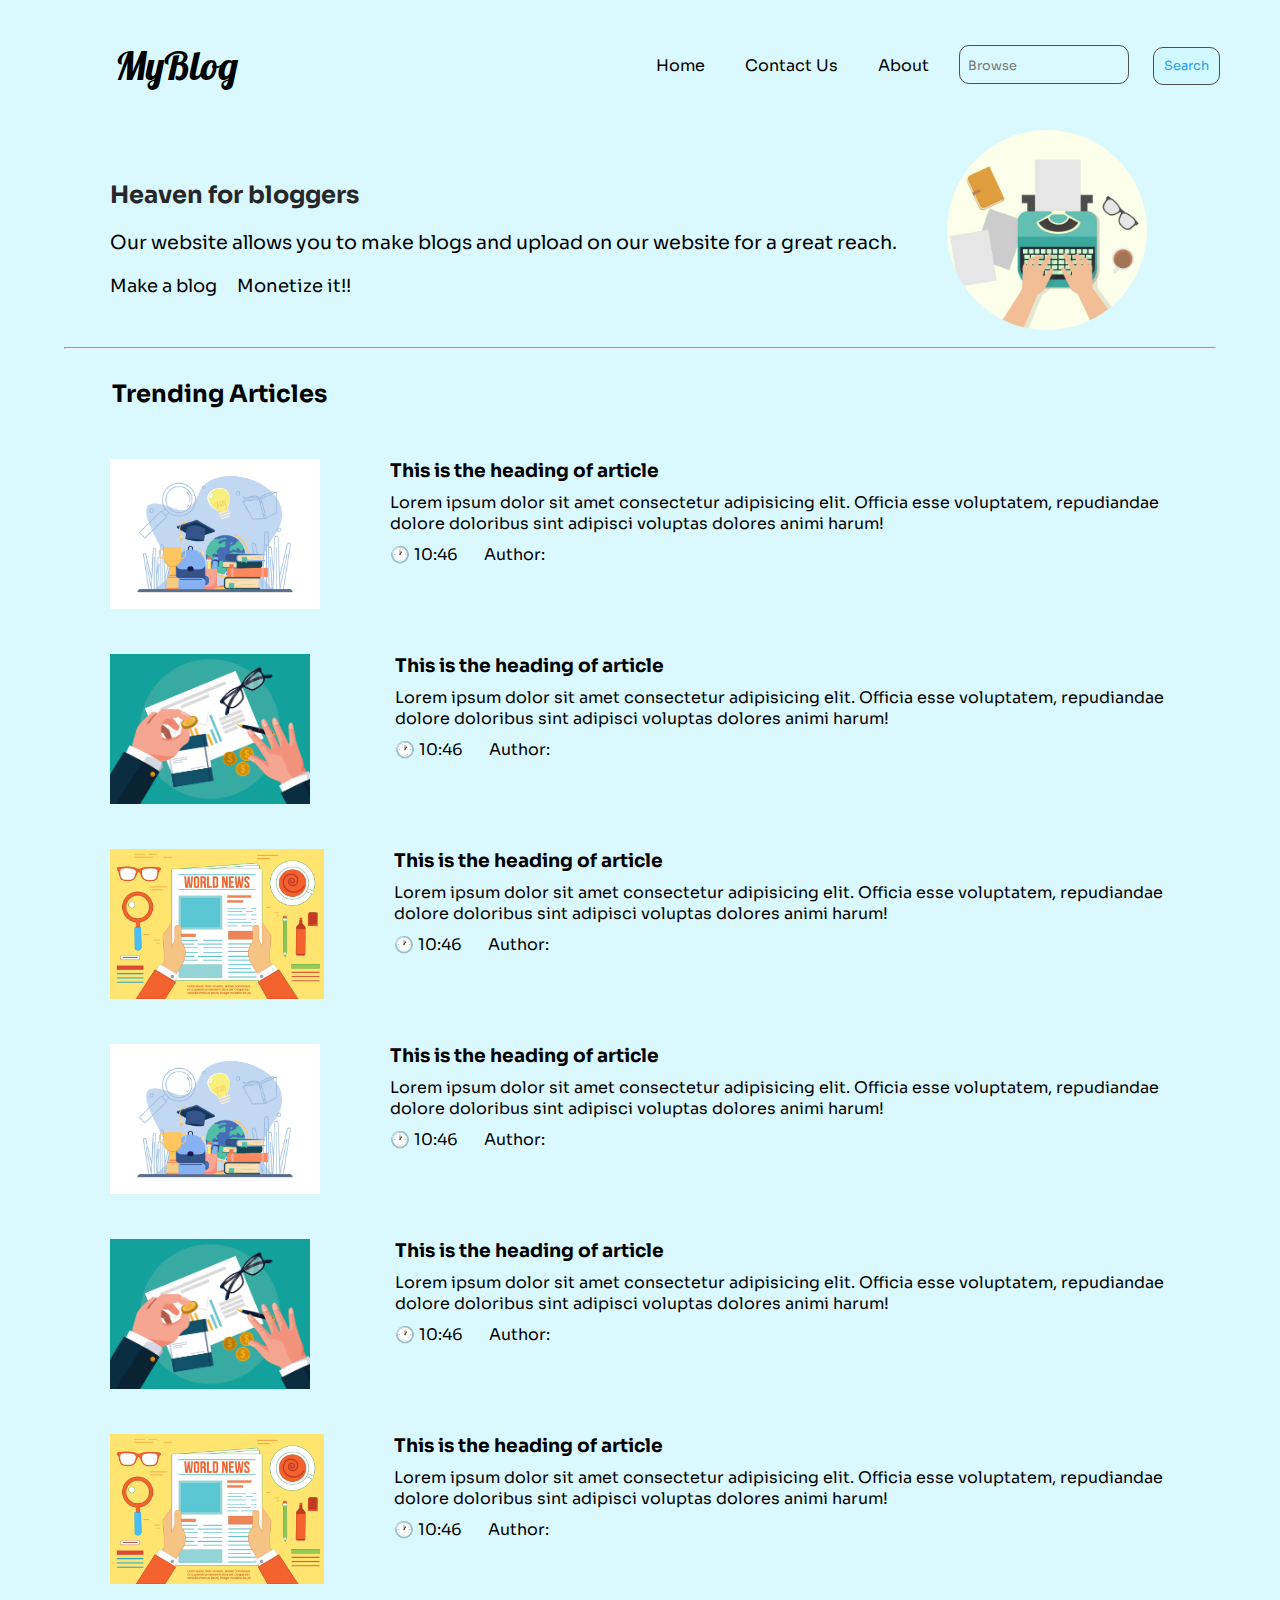
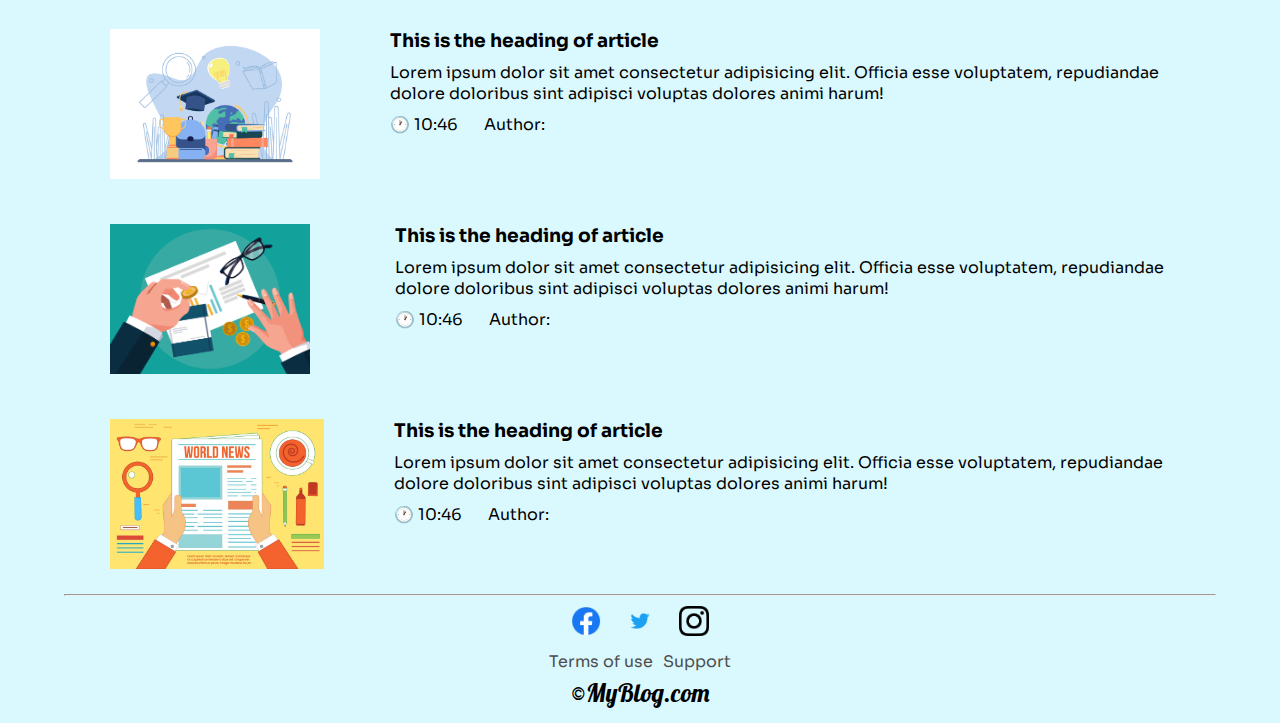
<file: index.html>
<!DOCTYPE html>
<html lang="en">
  <head>
    <meta charset="UTF-8" />
    <meta http-equiv="X-UA-Compatible" content="IE=edge" />
    <meta name="viewport" content="width=device-width, initial-scale=1.0" />
    <title>MyBlog</title>
    <link rel="stylesheet" href="index.css" />
    <link rel="stylesheet" href="index-resonsive.css" />
  </head>
  <body>
    <nav class="navbar">
      <div class="logo"><p>MyBlog</p></div>
      <div class="nav-components">
        <ul class="nav-list">
          <li class="nav-items"><a href="index.html">Home</a></li>
          <li class="nav-items"><a href="contact.html">Contact Us</a></li>
          <li class="nav-items"><a href="about.html">About</a></li>
        </ul>
        <form action="search.html" method="get">
          <input
            type="text"
            name="search-item"
            id="search-item"
            placeholder="Browse"
            name="query"
          />
          <button id="btn-search">Search</button>
        </form>
      </div>
    </nav>

    <main>
      <section class="container">
        <div class="title">
          <div class="l-items">
            <h2 class="heading">Heaven for bloggers</h2>
            <p class="para-1">
              Our website allows you to make blogs and upload on our website for
              a great reach.
            </p>
            <p class="para-2">
              Make a blog&nbsp;&nbsp;&nbsp;&nbsp; Monetize it!!
            </p>
          </div>
          <div class="r-items">
            <img src="images/image1.jpg" alt="This is an image" srcset="" />
          </div>
        </div>
      </section>
      <hr />
      <section class="articles">
        <h2 class="heading-2">Trending Articles</h2>
        <div class="article">
          <div class="art-img">
            <a href="blogpost.html"
              ><img src="images/581.jpg" alt="This is an image" srcset=""
            /></a>
          </div>
          <div class="art-con">
            <h3 class="head-tert">
              <a href="blogpost.html">This is the heading of article</a>
            </h3>
            <p id="para-3">
              Lorem ipsum dolor sit amet consectetur adipisicing elit. Officia
              esse voluptatem, repudiandae dolore doloribus sint adipisci
              voluptas dolores animi harum!
            </p>
            <span class="s-3">&#128336; 10:46</span
            >&nbsp;&nbsp;&nbsp;&nbsp;<span class="s-3">Author:</span>
          </div>
        </div>
        <div class="article">
          <div class="art-img">
            <a href="blogpost.html"
              ><img
                class="img-2"
                src="images/450_REpWIE1BUiAwOTctMTQ.jpg"
                alt="This is an image"
                srcset=""
            /></a>
          </div>
          <div class="art-con">
            <h3 class="head-tert">
              <a href="blogpost.html">This is the heading of article</a>
            </h3>
            <p id="para-3">
              Lorem ipsum dolor sit amet consectetur adipisicing elit. Officia
              esse voluptatem, repudiandae dolore doloribus sint adipisci
              voluptas dolores animi harum!
            </p>
            <span class="s-3">&#128336; 10:46</span
            >&nbsp;&nbsp;&nbsp;&nbsp;<span class="s-3">Author:</span>
          </div>
        </div>
        <div class="article">
          <div class="art-img">
            <a href="blogpost.html"
              ><img
                src="images/free-news-vector.jpg"
                alt="This is an image"
                srcset=""
            /></a>
          </div>
          <div class="art-con">
            <h3 class="head-tert">
              <a href="blogpost.html">This is the heading of article</a>
            </h3>
            <p id="para-3">
              Lorem ipsum dolor sit amet consectetur adipisicing elit. Officia
              esse voluptatem, repudiandae dolore doloribus sint adipisci
              voluptas dolores animi harum!
            </p>
            <span class="s-3">&#128336; 10:46</span
            >&nbsp;&nbsp;&nbsp;&nbsp;<span class="s-3">Author:</span>
          </div>
        </div>
        <div class="article">
          <div class="art-img">
            <a href="blogpost.html"
              ><img src="images/581.jpg" alt="This is an image" srcset=""
            /></a>
          </div>
          <div class="art-con">
            <h3 class="head-tert">
              <a href="blogpost.html">This is the heading of article</a>
            </h3>
            <p id="para-3">
              Lorem ipsum dolor sit amet consectetur adipisicing elit. Officia
              esse voluptatem, repudiandae dolore doloribus sint adipisci
              voluptas dolores animi harum!
            </p>
            <span class="s-3">&#128336; 10:46</span
            >&nbsp;&nbsp;&nbsp;&nbsp;<span class="s-3">Author:</span>
          </div>
        </div>
        <div class="article">
          <div class="art-img">
            <a href="blogpost.html"
              ><img
                class="img-2"
                src="images/450_REpWIE1BUiAwOTctMTQ.jpg"
                alt="This is an image"
                srcset=""
            /></a>
          </div>
          <div class="art-con">
            <h3 class="head-tert">
              <a href="blogpost.html">This is the heading of article</a>
            </h3>
            <p id="para-3">
              Lorem ipsum dolor sit amet consectetur adipisicing elit. Officia
              esse voluptatem, repudiandae dolore doloribus sint adipisci
              voluptas dolores animi harum!
            </p>
            <span class="s-3">&#128336; 10:46</span
            >&nbsp;&nbsp;&nbsp;&nbsp;<span class="s-3">Author:</span>
          </div>
        </div>
        <div class="article">
          <div class="art-img">
            <a href="blogpost.html"
              ><img
                src="images/free-news-vector.jpg"
                alt="This is an image"
                srcset=""
            /></a>
          </div>
          <div class="art-con">
            <h3 class="head-tert">
              <a href="blogpost.html">This is the heading of article</a>
            </h3>
            <p id="para-3">
              Lorem ipsum dolor sit amet consectetur adipisicing elit. Officia
              esse voluptatem, repudiandae dolore doloribus sint adipisci
              voluptas dolores animi harum!
            </p>
            <span class="s-3">&#128336; 10:46</span
            >&nbsp;&nbsp;&nbsp;&nbsp;<span class="s-3">Author:</span>
          </div>
        </div>
        <div class="article">
          <div class="art-img">
            <a href="blogpost.html"
              ><img src="images/581.jpg" alt="This is an image" srcset=""
            /></a>
          </div>
          <div class="art-con">
            <h3 class="head-tert">
              <a href="blogpost.html">This is the heading of article</a>
            </h3>
            <p id="para-3">
              Lorem ipsum dolor sit amet consectetur adipisicing elit. Officia
              esse voluptatem, repudiandae dolore doloribus sint adipisci
              voluptas dolores animi harum!
            </p>
            <span class="s-3">&#128336; 10:46</span
            >&nbsp;&nbsp;&nbsp;&nbsp;<span class="s-3">Author:</span>
          </div>
        </div>
        <div class="article">
          <div class="art-img">
            <a href="blogpost.html"
              ><img
                class="img-2"
                src="images/450_REpWIE1BUiAwOTctMTQ.jpg"
                alt="This is an image"
                srcset=""
            /></a>
          </div>
          <div class="art-con">
            <h3 class="head-tert">
              <a href="blogpost.html">This is the heading of article</a>
            </h3>
            <p id="para-3">
              Lorem ipsum dolor sit amet consectetur adipisicing elit. Officia
              esse voluptatem, repudiandae dolore doloribus sint adipisci
              voluptas dolores animi harum!
            </p>
            <span class="s-3">&#128336; 10:46</span
            >&nbsp;&nbsp;&nbsp;&nbsp;<span class="s-3">Author:</span>
          </div>
        </div>
        <div class="article">
          <div class="art-img">
            <a href="blogpost.html"
              ><img
                src="images/free-news-vector.jpg"
                alt="This is an image"
                srcset=""
            /></a>
          </div>
          <div class="art-con">
            <h3 class="head-tert">
              <a href="blogpost.html">This is the heading of article</a>
            </h3>
            <p id="para-3">
              Lorem ipsum dolor sit amet consectetur adipisicing elit. Officia
              esse voluptatem, repudiandae dolore doloribus sint adipisci
              voluptas dolores animi harum!
            </p>
            <span class="s-3">&#128336; 10:46</span
            >&nbsp;&nbsp;&nbsp;&nbsp;<span class="s-3">Author:</span>
          </div>
        </div>
      </section>
    </main>
    <hr />
    <footer>
      <section class="foot">
        <div class="icons">
          <a href="http://facebook.com"
            ><img src="images/f_logo_RGB-Blue_58.png" alt=""
          /></a>
          <a href="http://twitter.com"
            ><img src="images/Twitter_Logo_Blue-310x310.png" alt=""
          /></a>
          <a href="http://instagram.com"
            ><img src="images/glyph-logo_May2016-310x310.png" alt=""
          /></a>
        </div>
        <div class="reserved">
          <a href="terms of use.html">Terms of use</a
          ><a href="suppport.html">Support</a>
        </div>
        <div class="copy">&copy;MyBlog.com</div>
      </section>
    </footer>
  </body>
</html>
</file>
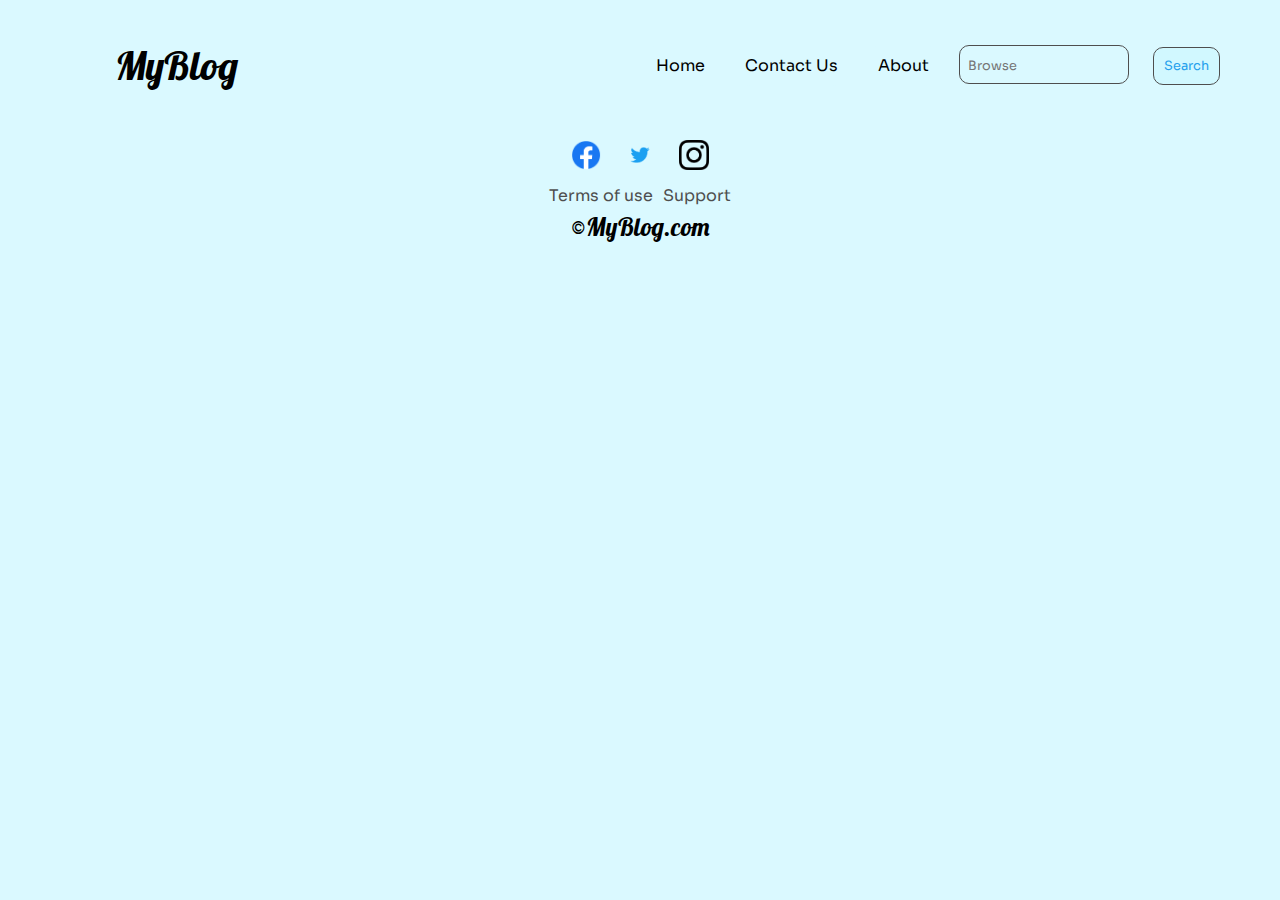
<file: blogpost.html>
<!DOCTYPE html>
<html lang="en">
  <head>
    <meta charset="UTF-8" />
    <meta http-equiv="X-UA-Compatible" content="IE=edge" />
    <meta name="viewport" content="width=device-width, initial-scale=1.0" />
    <title>MyBlog</title>
    <link rel="stylesheet" href="index.css" />
    <link rel="stylesheet" href="index-resonsive.css" />
  </head>
  <body>
    <nav class="navbar">
      <div class="logo"><p>MyBlog</p></div>
      <div class="nav-components">
        <ul class="nav-list">
          <li class="nav-items"><a href="index.html">Home</a></li>
          <li class="nav-items"><a href="contact.html">Contact Us</a></li>
          <li class="nav-items"><a href="about.html">About</a></li>
        </ul>
        <form action="search.html" method="get">
          <input
            type="text"
            name="search-item"
            id="search-item"
            placeholder="Browse"
            name="query"
          />
          <button id="btn-search">Search</button>
        </form>
      </div>
    </nav>

    <footer>
      <section class="foot">
        <div class="icons">
          <a href="http://facebook.com"
            ><img src="images/f_logo_RGB-Blue_58.png" alt=""
          /></a>
          <a href="http://twitter.com"
            ><img src="images/Twitter_Logo_Blue-310x310.png" alt=""
          /></a>
          <a href="http://instagram.com"
            ><img src="images/glyph-logo_May2016-310x310.png" alt=""
          /></a>
        </div>
        <div class="reserved">
          <a href="terms of use.html">Terms of use</a
          ><a href="suppport.html">Support</a>
        </div>
        <div class="copy">&copy;MyBlog.com</div>
      </section>
    </footer>
  </body>
</html>
</file>
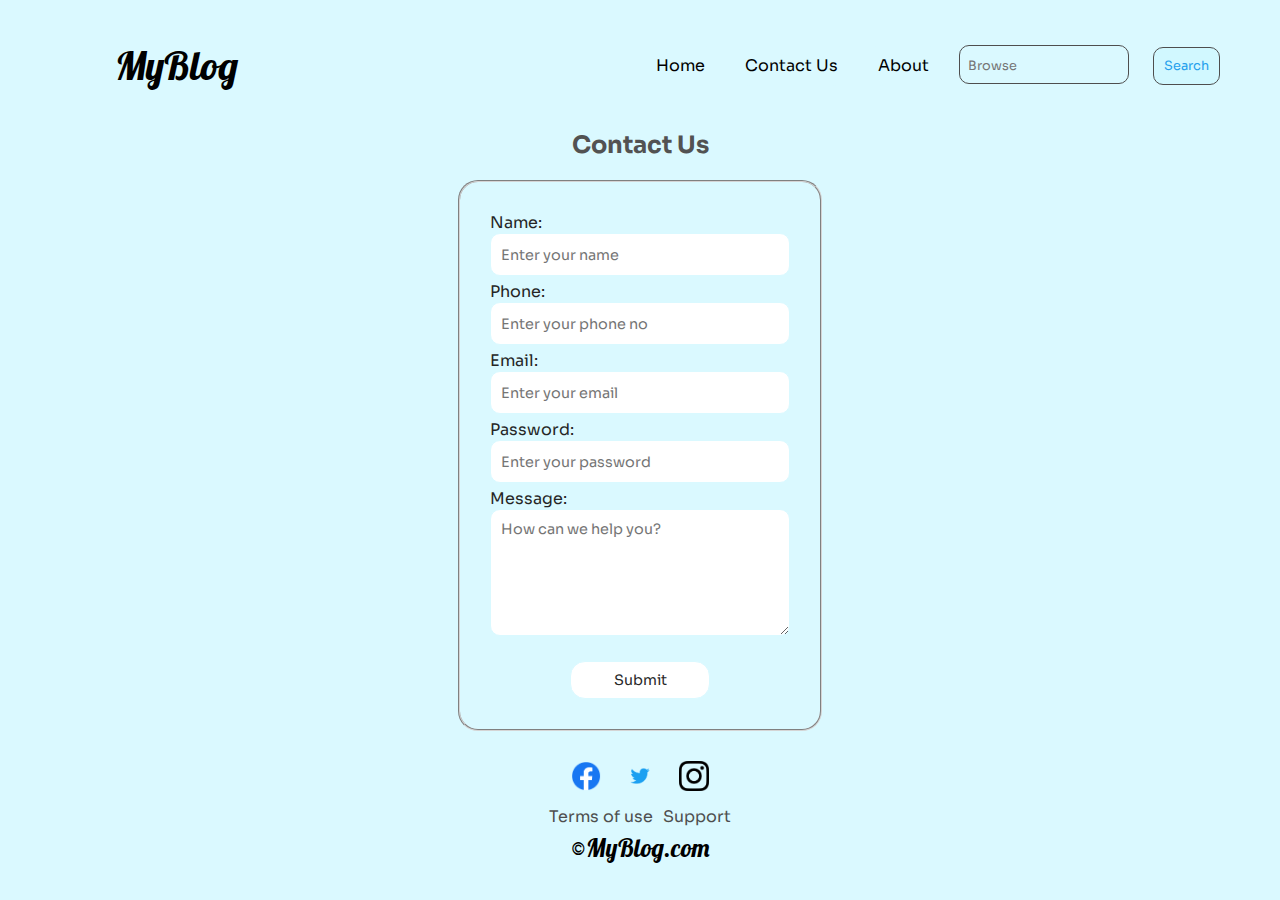
<file: contact.html>
<!DOCTYPE html>
<html lang="en">
  <head>
    <meta charset="UTF-8" />
    <meta http-equiv="X-UA-Compatible" content="IE=edge" />
    <meta name="viewport" content="width=device-width, initial-scale=1.0" />
    <title>MyBlog</title>
    <link rel="stylesheet" href="index.css" />
    <link rel="stylesheet" href="contact.css" />
    <link rel="stylesheet" href="contact-responsive.css" />
  </head>
  <body>
    <nav class="navbar">
      <div class="logo"><p>MyBlog</p></div>
      <div class="nav-components">
        <ul class="nav-list">
          <li class="nav-items"><a href="index.html">Home</a></li>
          <li class="nav-items"><a href="contact.html">Contact Us</a></li>
          <li class="nav-items"><a href="about.html">About</a></li>
        </ul>
        <form action="search.html" method="get">
          <input
            type="text"
            name="search-item"
            id="search-item"
            placeholder="Browse"
            name="query"
          />
          <button id="btn-search">Search</button>
        </form>
      </div>
    </nav>
    <main>
      <section class="contact">
        <div class="contact-form">
          <h2>Contact Us</h2>
          <fieldset>
            <form action="">
              <label for="name">Name:</label>
              <input
                type="text"
                name="Name"
                id="int.name"
                placeholder="Enter your name"
              />
              <label for="phone">Phone:</label>
              <input
                type="tel"
                name="Name"
                id="int.phone"
                placeholder="Enter your phone no"
              />
              <label for="email">Email:</label>
              <input
                type="email"
                name="email"
                id="int.email"
                placeholder="Enter your email"
              />
              <label for="Password">Password:</label>
              <input
                type="password"
                name="Password"
                id=""
                placeholder="Enter your password"
              />
              <label for="message">Message:</label>
              <textarea
                name=""
                id=""
                cols="3"
                rows="5"
                placeholder="How can we help you&#63; "
              ></textarea>
              <input type="submit" value="Submit" />
            </form>
          </fieldset>
        </div>
      </section>
      <footer>
        <section class="foot">
          <div class="icons">
            <a href="http://facebook.com"
              ><img src="images/f_logo_RGB-Blue_58.png" alt=""
            /></a>
            <a href="http://twitter.com"
              ><img src="images/Twitter_Logo_Blue-310x310.png" alt=""
            /></a>
            <a href="http://instagram.com"
              ><img src="images/glyph-logo_May2016-310x310.png" alt=""
            /></a>
          </div>
          <div class="reserved">
            <a href="terms of use.html">Terms of use</a
            ><a href="suppport.html">Support</a>
          </div>
          <div class="copy">&copy;MyBlog.com</div>
        </section>
      </footer>
    </main>
  </body>
</html>
</file>
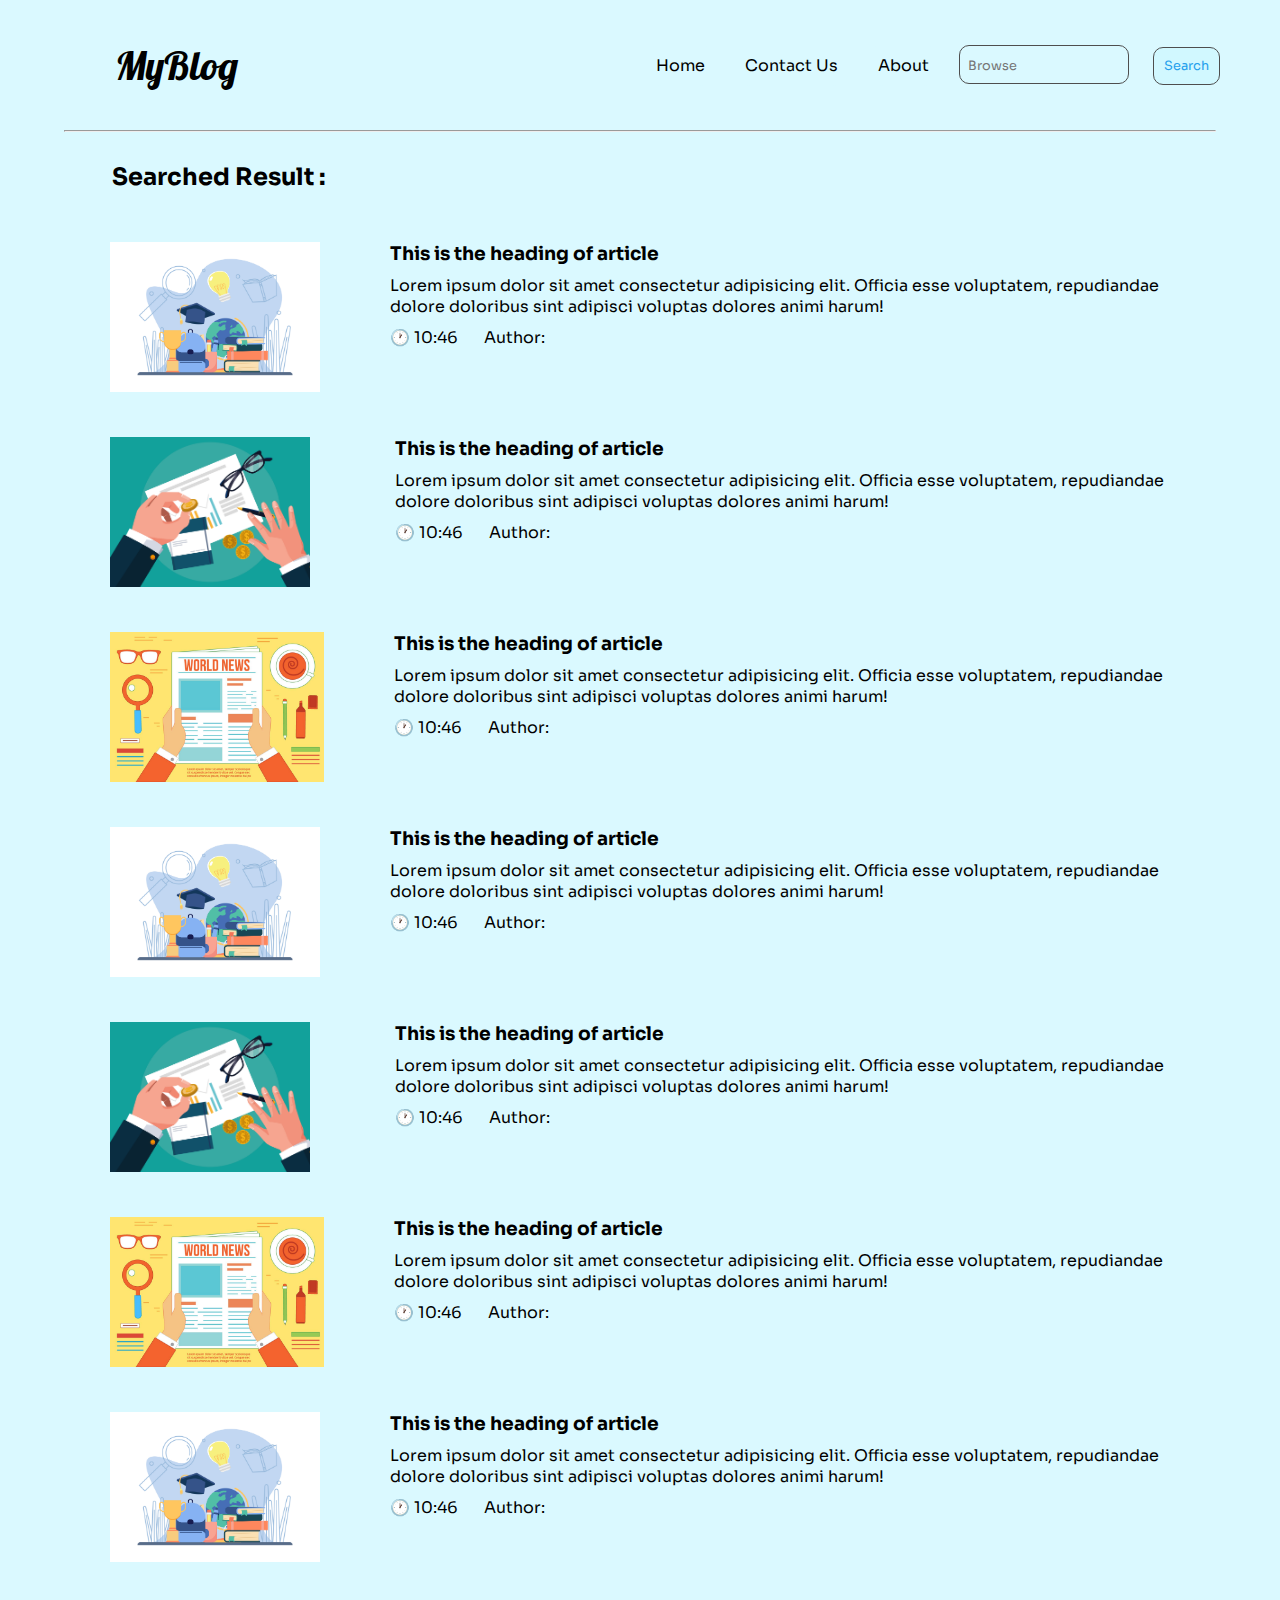
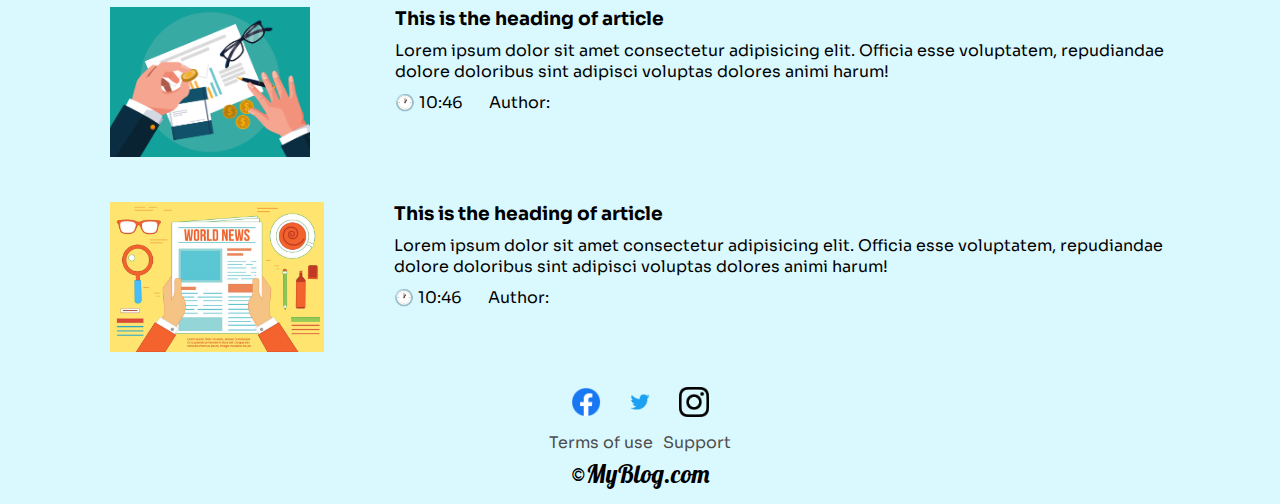
<file: search.html>
<!DOCTYPE html>
<html lang="en">
  <head>
    <meta charset="UTF-8" />
    <meta http-equiv="X-UA-Compatible" content="IE=edge" />
    <meta name="viewport" content="width=device-width, initial-scale=1.0" />
    <title>MyBlog</title>
    <link rel="stylesheet" href="index.css" />
    <link rel="stylesheet" href="index-resonsive.css" />
  </head>
  <body>
    <nav class="navbar">
      <div class="logo"><p>MyBlog</p></div>
      <div class="nav-components">
        <ul class="nav-list">
          <li class="nav-items"><a href="index.html">Home</a></li>
          <li class="nav-items"><a href="contact.html">Contact Us</a></li>
          <li class="nav-items"><a href="about.html">About</a></li>
        </ul>
        <form action="search.html" method="get">
          <input
            type="text"
            name="search-item"
            id="search-item"
            placeholder="Browse"
            name="query"
          />
          <button id="btn-search">Search</button>
        </form>
      </div>
    </nav>

    <main>
      <hr />
      <section class="articles">
        <h2 class="heading-2">Searched Result :</h2>
        <div class="article">
          <div class="art-img">
            <a href="blogpost.html"
              ><img src="images/581.jpg" alt="This is an image" srcset=""
            /></a>
          </div>
          <div class="art-con">
            <h3 class="head-tert">
              <a href="blogpost.html">This is the heading of article</a>
            </h3>
            <p id="para-3">
              Lorem ipsum dolor sit amet consectetur adipisicing elit. Officia
              esse voluptatem, repudiandae dolore doloribus sint adipisci
              voluptas dolores animi harum!
            </p>
            <span class="s-3">&#128336; 10:46</span
            >&nbsp;&nbsp;&nbsp;&nbsp;<span class="s-3">Author:</span>
          </div>
        </div>
        <div class="article">
          <div class="art-img">
            <a href="blogpost.html"
              ><img
                class="img-2"
                src="images/450_REpWIE1BUiAwOTctMTQ.jpg"
                alt="This is an image"
                srcset=""
            /></a>
          </div>
          <div class="art-con">
            <h3 class="head-tert">
              <a href="blogpost.html">This is the heading of article</a>
            </h3>
            <p id="para-3">
              Lorem ipsum dolor sit amet consectetur adipisicing elit. Officia
              esse voluptatem, repudiandae dolore doloribus sint adipisci
              voluptas dolores animi harum!
            </p>
            <span class="s-3">&#128336; 10:46</span
            >&nbsp;&nbsp;&nbsp;&nbsp;<span class="s-3">Author:</span>
          </div>
        </div>
        <div class="article">
          <div class="art-img">
            <a href="blogpost.html"
              ><img
                src="images/free-news-vector.jpg"
                alt="This is an image"
                srcset=""
            /></a>
          </div>
          <div class="art-con">
            <h3 class="head-tert">
              <a href="blogpost.html">This is the heading of article</a>
            </h3>
            <p id="para-3">
              Lorem ipsum dolor sit amet consectetur adipisicing elit. Officia
              esse voluptatem, repudiandae dolore doloribus sint adipisci
              voluptas dolores animi harum!
            </p>
            <span class="s-3">&#128336; 10:46</span
            >&nbsp;&nbsp;&nbsp;&nbsp;<span class="s-3">Author:</span>
          </div>
        </div>
        <div class="article">
          <div class="art-img">
            <a href="blogpost.html"
              ><img src="images/581.jpg" alt="This is an image" srcset=""
            /></a>
          </div>
          <div class="art-con">
            <h3 class="head-tert">
              <a href="blogpost.html">This is the heading of article</a>
            </h3>
            <p id="para-3">
              Lorem ipsum dolor sit amet consectetur adipisicing elit. Officia
              esse voluptatem, repudiandae dolore doloribus sint adipisci
              voluptas dolores animi harum!
            </p>
            <span class="s-3">&#128336; 10:46</span
            >&nbsp;&nbsp;&nbsp;&nbsp;<span class="s-3">Author:</span>
          </div>
        </div>
        <div class="article">
          <div class="art-img">
            <a href="blogpost.html"
              ><img
                class="img-2"
                src="images/450_REpWIE1BUiAwOTctMTQ.jpg"
                alt="This is an image"
                srcset=""
            /></a>
          </div>
          <div class="art-con">
            <h3 class="head-tert">
              <a href="blogpost.html">This is the heading of article</a>
            </h3>
            <p id="para-3">
              Lorem ipsum dolor sit amet consectetur adipisicing elit. Officia
              esse voluptatem, repudiandae dolore doloribus sint adipisci
              voluptas dolores animi harum!
            </p>
            <span class="s-3">&#128336; 10:46</span
            >&nbsp;&nbsp;&nbsp;&nbsp;<span class="s-3">Author:</span>
          </div>
        </div>
        <div class="article">
          <div class="art-img">
            <a href="blogpost.html"
              ><img
                src="images/free-news-vector.jpg"
                alt="This is an image"
                srcset=""
            /></a>
          </div>
          <div class="art-con">
            <h3 class="head-tert">
              <a href="blogpost.html">This is the heading of article</a>
            </h3>
            <p id="para-3">
              Lorem ipsum dolor sit amet consectetur adipisicing elit. Officia
              esse voluptatem, repudiandae dolore doloribus sint adipisci
              voluptas dolores animi harum!
            </p>
            <span class="s-3">&#128336; 10:46</span
            >&nbsp;&nbsp;&nbsp;&nbsp;<span class="s-3">Author:</span>
          </div>
        </div>
        <div class="article">
          <div class="art-img">
            <a href="blogpost.html"
              ><img src="images/581.jpg" alt="This is an image" srcset=""
            /></a>
          </div>
          <div class="art-con">
            <h3 class="head-tert">
              <a href="blogpost.html">This is the heading of article</a>
            </h3>
            <p id="para-3">
              Lorem ipsum dolor sit amet consectetur adipisicing elit. Officia
              esse voluptatem, repudiandae dolore doloribus sint adipisci
              voluptas dolores animi harum!
            </p>
            <span class="s-3">&#128336; 10:46</span
            >&nbsp;&nbsp;&nbsp;&nbsp;<span class="s-3">Author:</span>
          </div>
        </div>
        <div class="article">
          <div class="art-img">
            <a href="blogpost.html"
              ><img
                class="img-2"
                src="images/450_REpWIE1BUiAwOTctMTQ.jpg"
                alt="This is an image"
                srcset=""
            /></a>
          </div>
          <div class="art-con">
            <h3 class="head-tert">
              <a href="blogpost.html">This is the heading of article</a>
            </h3>
            <p id="para-3">
              Lorem ipsum dolor sit amet consectetur adipisicing elit. Officia
              esse voluptatem, repudiandae dolore doloribus sint adipisci
              voluptas dolores animi harum!
            </p>
            <span class="s-3">&#128336; 10:46</span
            >&nbsp;&nbsp;&nbsp;&nbsp;<span class="s-3">Author:</span>
          </div>
        </div>
        <div class="article">
          <div class="art-img">
            <a href="blogpost.html"
              ><img
                src="images/free-news-vector.jpg"
                alt="This is an image"
                srcset=""
            /></a>
          </div>
          <div class="art-con">
            <h3 class="head-tert">
              <a href="blogpost.html">This is the heading of article</a>
            </h3>
            <p id="para-3">
              Lorem ipsum dolor sit amet consectetur adipisicing elit. Officia
              esse voluptatem, repudiandae dolore doloribus sint adipisci
              voluptas dolores animi harum!
            </p>
            <span class="s-3">&#128336; 10:46</span
            >&nbsp;&nbsp;&nbsp;&nbsp;<span class="s-3">Author:</span>
          </div>
        </div>
      </section>
    </main>
    <footer>
      <section class="foot">
        <div class="icons">
          <a href="http://facebook.com"
            ><img src="images/f_logo_RGB-Blue_58.png" alt=""
          /></a>
          <a href="http://twitter.com"
            ><img src="images/Twitter_Logo_Blue-310x310.png" alt=""
          /></a>
          <a href="http://instagram.com"
            ><img src="images/glyph-logo_May2016-310x310.png" alt=""
          /></a>
        </div>
        <div class="reserved">
          <a href="terms of use.html">Terms of use</a
          ><a href="suppport.html">Support</a>
        </div>
        <div class="copy">&copy;MyBlog.com</div>
      </section>
    </footer>
  </body>
</html>
</file>
<file: index.css>
@import url("https://fonts.googleapis.com/css2?family=Sora&display=swap");
@import url("https://fonts.googleapis.com/css2?family=Lobster&display=swap");
* {
  margin: 0;
  padding: 0;
  font-family: "Sora", sans-serif;
  box-sizing: border-box;
  background-color: rgb(218, 249, 255);
}
/* This is the header */
.navbar {
  display: flex;
  align-items: center;
  justify-content: space-between;
  height: 100%;
}
.logo p {
  display: flex;
  font-family: "Lobster", cursive !important;
}
.logo {
  display: flex;
  margin: 25px 50px 25px 100px;
  padding: 15px 15px;
  font-size: 2.5rem;
  align-items: center;
}
.nav-components {
  display: flex;
  justify-content: center;
  align-items: center;
  margin: 25px 50px 25px 15px;
  font-size: 1rem;
}
.nav-list {
  display: flex;
}
.nav-items {
  display: flex;

  list-style: none;
}
.nav-items a {
  margin: 10px;
  padding: 10px;
  display: flex;
  text-decoration: none;
  color: black;
  transition: all 0.2s ease-out;
  border-radius: 15px;
}
.nav-items a:hover {
  display: flex;
  text-decoration: none;
  color: white;
  background-color: rgb(112, 255, 56);
}
.navbar form input[type="text"] {
  margin: 10px;
  padding: 8px;
  font-size: 1rem;
  border-radius: 10px;
  border: 1.7px solid rgb(78, 78, 78);
  width: 170px;
}
input[type="text"]::placeholder {
  font-size: 0.8rem;
}

#btn-search {
  margin: 10px;
  padding: 10px;
  font-size: 0.8rem;
  color: #24a0ed;
  border-radius: 10px;
  border: 1.5px solid rgb(78, 78, 78);
  background-color: rgb(209, 248, 255);
  transition: all 0.3s ease-in-out;
}
#btn-search:hover {
  background-color: #24a0ed;
  color: white;
  cursor: pointer;
  border: 1.5px solid white;
}
/* this is the main */
.container {
  display: flex;
  margin: 0px 60px;
  height: 100%;
}
.title {
  display: flex;
}
.l-items {
  display: flex;
  flex-direction: column;
  margin: 20px;
  padding: 20px;
}
.para-1,
.para-2 {
  margin: 5px;
  padding: 5px;
}
.para-1 {
  font-size: larger;
}
.para-2 {
  font-size: large;
}
.heading {
  margin: 5px;
  padding: 5px;
  color: rgb(39, 39, 39);
}
.r-items img {
  height: 200px;
  border-radius: 100px;
}
.r-items {
  display: flex;
}
hr {
  width: 90%;
  margin: auto;
}
/* here we start article  */
.art-img img {
  height: 150px;
}
.art-img {
  padding: 10px 10px 10px 25px;
  margin: 10px 10px 10px 25px;
}
.articles {
  margin: 0px 60px;
  height: 100%;
}
.article {
  display: flex;
}
.heading-2 {
  margin: 15px 26px;
  padding: 15px 26px;
}
.art-con {
  padding: 10px 10px 10px 25px;
  margin: 10px 10px 10px 25px;
}
.art-con h3 {
  margin: 0 0 10px 0;
}
.art-con {
  padding: 10px 10px 10px 25px;
  margin: 10px 10px 10px 25px;
}
#para-3 {
  padding-bottom: 10px;
}
.s-3 {
  margin-right: 10px;
}
.img-2 {
  margin-right: 15px !important;
}
.head-tert a {
  text-decoration: none;
  color: black;
  transition: all 0.2s ease-out;
}
.head-tert a:hover {
  color: orange;
}
/* this is the footer */
.icons a img {
  height: 30px;
  margin: 10px;
}
.foot {
  display: flex;
  justify-content: center;
  align-items: center;
  flex-direction: column;
}
.copy {
  font-family: "Lobster", cursive !important;
  margin-bottom: 10px;
  padding: 5px;
  font-size: 25px;
}
.foot .reserved a {
  text-decoration: none;
  color: rgb(78, 78, 78);
  padding: 5px;
}
</file>
<file: index-resonsive.css>
@media screen and (max-width: 961px) {
  /* this is header section */
  .navbar {
    display: flex;
    align-items: center;
    justify-content: center;
    flex-direction: column;
    height: 100%;
  }
  .logo {
    display: flex;
    margin: 5px;
    padding: 5px;
    font-size: 2.2rem;
    align-items: center;
  }
  .nav-components {
    display: flex;
    justify-content: center;
    align-items: center;
    margin: 5px;
    font-size: 0.8rem;
  }
  .nav-items a {
    margin: 7px;
    padding: 7px;
    display: flex;
    text-decoration: none;
    color: black;
    transition: all 0.2s ease-out;
    border-radius: 10px;
  }
  .navbar form input[type="text"] {
    margin: 7px;
    padding: 7px;
    font-size: 0.8rem;
    border-radius: 10px;
    border: 1.6px solid rgb(78, 78, 78);
    width: 120px;
  }
  #btn-search {
    margin: 7px;
    padding: 7px;
    font-size: 0.8rem;
    color: #24a0ed;
    border-radius: 10px;
    border: 1.4px solid rgb(78, 78, 78);
    background-color: rgb(209, 248, 255);
    transition: all 0.3s ease-in-out;
  }
  /* this is main section */
  .title {
    display: flex;
    justify-content: center;
    align-items: center;
  }
  .container {
    display: flex;
    margin: 0px 10px;
    height: 100%;
  }
  .l-items {
    display: flex;
    flex-direction: column;
    margin: 10px;
    padding: 10px;
  }
  .heading {
    margin: 5px;
    padding: 5px;
    color: rgb(39, 39, 39);
    font-size: 1.3rem;
  }
  .para-1 {
    font-size: small;
  }
  .para-1,
  .para-2 {
    margin: 3px;
    padding: 3px;
    margin-left: 7px !important;
    font-size: small;
  }
  .r-items img {
    height: 120px;
    border-radius: 100px;
    margin-right: 10px;
  }
  .articles {
    margin: 0px 10px;
    height: 100%;
  }
  .heading-2 {
    margin: 5px 17px;
    padding: 5px 17px;
    font-size: 1.3rem;
  }
  .art-img {
    padding: 5px;
    margin: 5px;
  }
  .art-img img {
    height: 110px;
  }
  .art-con {
    padding: 5px;
    margin: 5px;
  }
  .art-con h3 {
    margin: 0px 0 10px 0;
    font-size: 1rem;
  }
  #para-3 {
    padding-bottom: 7px;
    font-size: small;
  }
  .s-3 {
    margin-right: 0px;
    font-size: smaller;
  }
  /* this is footer section */
  .icons a img {
    height: 25px;
    margin: 10px;
    margin-bottom: 0px !important;
  }
  .foot .reserved a {
    font-size: smaller;
  }
  .copy {
    font-family: "Lobster", cursive !important;
    margin-bottom: 8px;
    padding: 5px;
    font-size: 20px;
  }
}
@media screen and (max-width: 460px) {
  .nav-components {
    display: flex;
    justify-content: center;
    align-items: center;
    margin: 5px;
    font-size: 0.7rem;
  }
  .nav-items a {
    margin: 4px 10px;
    padding: 4px 10px;
    display: flex;
    text-decoration: none;
    color: black;
    transition: all 0.1s ease-out;
    border-radius: 10px;
  }

  .navbar form {
    display: none;
  }
  .container {
    display: flex;
    margin: 0px 5px;
    height: 100%;
  }
  .l-items {
    display: flex;
    flex-direction: column;
    margin: 5px;
    padding: 5px;
  }
  .heading {
    margin: 3px;
    padding: 3px;
    color: rgb(39, 39, 39);
    font-size: 0.7rem;
  }
  .para-1,
  .para-2 {
    margin: 2px;
    padding: 2px;
    margin-left: 3px !important;
    font-size: xx-small;
  }
  .r-items img {
    height: 65px;
    border-radius: 100px;
    margin-right: 8px;
  }
  .heading-2 {
    margin: 2px 6px;
    padding: 2px 6px;
    font-size: 0.7rem;
  }
  .art-img {
    padding: 3px;
    margin: 3px;
    margin-left: 10px !important;
  }
  .art-img img {
    height: 60px;
  }
  .art-con {
    padding: 2px;
    margin: 2px;
  }
  #para-3 {
    padding-bottom: 0px;
    font-size: xx-small;
  }
  .s-3 {
    margin-right: 0px;
    font-size: xx-small;
  }
  .art-con h3 {
    margin: 0px 0 5px 0;
    font-size: 0.65rem;
  }
}
</file>
<file: contact.css>
.contact {
  display: flex;
  flex-direction: column;
}
.contact form {
  display: flex;
  flex-direction: column;
  justify-content: center;
}
.contact-form {
  display: flex;
  align-items: center;
  justify-content: center;
  flex-direction: column;
}
.contact input[type="text"],
input[type="email"],
input[type="password"],
input[type="tel"],
textarea {
  width: 300px;
  font-size: 1rem;
  padding: 10px;
  margin-bottom: 5px;
  background-color: white;
  border: 1px solid rgb(218, 249, 255);
  border-radius: 10px;
  transition: all 0.1s ease-out;
}
label {
  color: rgb(37, 37, 37);
}
.contact ::placeholder {
  font-size: 0.9rem !important;
}
input[type="submit"] {
  width: 140px;
  font-size: 0.9rem;
  padding: 9px;
  border-radius: 15px;
  margin: 20px auto;
  margin-bottom: 0px !important;
  background-color: white;
  transition: all 0.2s ease-out;
  border: 1px solid rgb(218, 249, 255);
  color: rgb(41, 41, 41);
}
input[type="submit"]:hover {
  color: white;
  background-color: rgb(115, 255, 35);
}
.contact input[type="text"]:hover,
input[type="email"]:hover,
input[type="password"]:hover,
input[type="tel"]:hover,
textarea:hover {
  border: 1px solid rgb(73, 73, 73);
}
fieldset {
  width: 1px;
  padding: 30px;
  margin: 20px;
  border-color: rgb(212, 212, 212);
  border-radius: 20px;
}
.contact h2 {
  margin: auto;
  color: rgb(82, 82, 82);
}
</file>
<file: contact-responsive.css>
@media screen and (max-width: 961px) {
  /* this is header section */
  .navbar {
    display: flex;
    align-items: center;
    justify-content: center;
    flex-direction: column;
    height: 100%;
  }
  .logo {
    display: flex;
    margin: 5px;
    padding: 5px;
    font-size: 2.2rem;
    align-items: center;
  }
  .nav-components {
    display: flex;
    justify-content: center;
    align-items: center;
    margin: 5px;
    font-size: 0.8rem;
  }
  .nav-items a {
    margin: 7px;
    padding: 7px;
    display: flex;
    text-decoration: none;
    color: black;
    transition: all 0.2s ease-out;
    border-radius: 10px;
  }
  .navbar form input[type="text"] {
    margin: 7px;
    padding: 7px;
    font-size: 0.8rem;
    border-radius: 10px;
    border: 1.6px solid rgb(78, 78, 78);
    width: 120px;
  }
  .navbar form input[type="text"]::placeholder {
    font-size: 0.8rem;
  }
  #btn-search {
    margin: 7px;
    padding: 7px;
    font-size: 0.8rem;
    color: #24a0ed;
    border-radius: 10px;
    border: 1.4px solid rgb(78, 78, 78);
    background-color: rgb(209, 248, 255);
    transition: all 0.3s ease-in-out;
  }
  .contact h2 {
    margin: auto;
    font-size: 1.3rem;
    color: rgb(82, 82, 82);
  }
  fieldset {
    width: 1px;
    padding: 20px;
    margin: 10px;
    border-color: rgb(212, 212, 212);
    border-radius: 20px;
  }
  .contact input[type="text"],
  input[type="email"],
  input[type="password"],
  input[type="tel"],
  textarea {
    width: 290px;
    font-size: 0.8rem;
    padding: 10px;
    margin-bottom: 5px;
    background-color: white;
    border: 1px solid rgb(218, 249, 255);
    border-radius: 10px;
    transition: all 0.1s ease-out;
  }
  label {
    font-size: 0.8rem;
  }
  .contact ::placeholder {
    font-size: 0.8rem !important;
  }
  .contact-form {
    display: flex;
    align-items: center;
    justify-content: center;
    flex-direction: column;
    margin-top: 20px;
  }
  /* this is footer */
  .icons a img {
    height: 25px;
    margin: 10px;
    margin-bottom: 0px !important;
  }
  .foot .reserved a {
    font-size: smaller;
  }
  .copy {
    font-family: "Lobster", cursive !important;
    margin-bottom: 8px;
    padding: 5px;
    font-size: 20px;
  }
  input[type="submit"] {
    width: 130px;
    font-size: 0.8rem;
    padding: 8px;
    border-radius: 10px;
    margin: 15px auto;
    margin-bottom: 0px !important;
    background-color: white;
    transition: all 0.2s ease-out;
    border: 1px solid rgb(218, 249, 255);
    color: rgb(41, 41, 41);
  }
}
@media screen and (max-width: 460px) {
  .nav-components {
    display: flex;
    justify-content: center;
    align-items: center;
    margin: 5px;
    font-size: 0.7rem;
  }
  .nav-items a {
    margin: 4px 10px;
    padding: 4px 10px;
    display: flex;
    text-decoration: none;
    color: black;
    transition: all 0.1s ease-out;
    border-radius: 10px;
  }

  .navbar form {
    display: none;
  }
  /* this is the main section */
  .contact h2 {
    margin: auto;
    font-size: 1.1rem;
    color: rgb(82, 82, 82);
  }
  fieldset {
    width: 1px;
    padding: 15px;
    margin: 5px;
    border-color: rgb(212, 212, 212);
    border-radius: 20px;
  }
  .contact input[type="text"],
  input[type="email"],
  input[type="password"],
  input[type="tel"],
  textarea {
    width: 170px;
    font-size: 0.7rem;
    padding: 8px;
    margin-bottom: 5px;
    background-color: white;
    border: 1px solid rgb(218, 249, 255);
    border-radius: 8px;
    transition: all 0.1s ease-out;
  }
  label {
    font-size: 0.7rem;
  }
  .contact ::placeholder {
    font-size: 0.7rem !important;
  }
  input[type="submit"] {
    width: 120px;
    font-size: 0.7rem;
    padding: 7px;
    border-radius: 11px;
    margin: 12px auto;
    margin-bottom: 0px !important;
    background-color: white;
    transition: all 0.2s ease-out;
    border: 1px solid rgb(218, 249, 255);
    color: rgb(41, 41, 41);
  }
}
</file>
